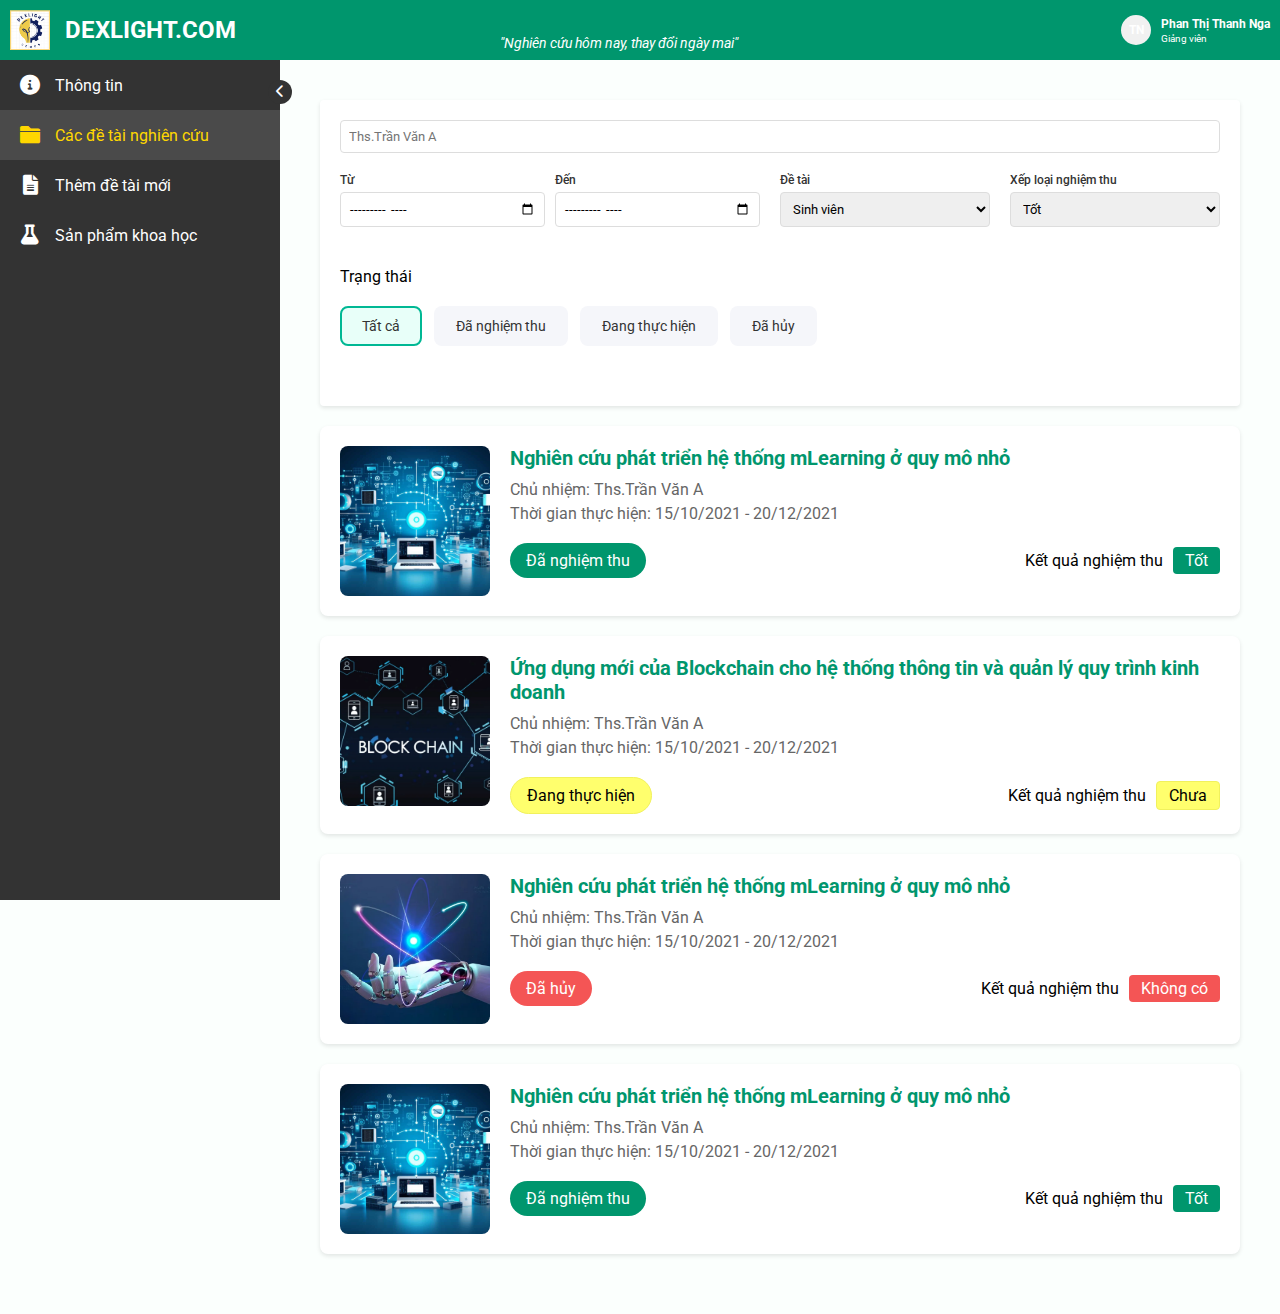
<file: index.html>
<!DOCTYPE html>
<html lang="vi">

<head>
    <meta charset="UTF-8">
    <meta name="viewport" content="width=device-width, initial-scale=1.0">
    <link rel="stylesheet" href="main.css">
    <link rel="preconnect" href="https://fonts.googleapis.com">
    <link rel="preconnect" href="https://fonts.gstatic.com" crossorigin>
    
    
    <link
        href="https://fonts.googleapis.com/css2?family=Cabin:ital,wght@0,400..700;1,400..700&family=Roboto:ital,wght@0,100;0,300;0,400;0,500;0,700;0,900;1,100;1,300;1,400;1,500;1,700;1,900&display=swap"
        rel="stylesheet">
    <title>DEXLIGHT.COM</title>
    <link href="https://cdnjs.cloudflare.com/ajax/libs/font-awesome/6.0.0/css/all.min.css" rel="stylesheet">
</head>

<body>
    <header class="header">
        <img src="./img/logo.png" alt="" class="logo-pic">
        <div class="logo"><a href="./index.html">DEXLIGHT.COM</a></div>
        <div class="slogan">"Nghiên cứu hôm nay, thay đổi ngày mai"</div>
        <div class="user-profile">
            <div class="user-avatar">TN</div>
            <div class="user-info">
                <div class="user-name">Phan Thị Thanh Nga</div>
                <div class="user-role">Giảng viên</div>
            </div>
    </header>

    <nav class="sidebar">
        <button class="sidebar-toggle" id="sidebarToggle">
            <i class="fas fa-chevron-left"></i>
        </button>
        <a href="./info.html" class="menu-item" data-tooltip="Thông tin">
            <i class="fas fa-info-circle"></i>
            <span>Thông tin</span>
        </a>
        <a href="./index.html" class="menu-item active" data-tooltip="Các đề tài nghiên cứu">
            <i class="fas fa-folder"></i>
            <span>Các đề tài nghiên cứu</span>
        </a>
        <a href="./NewDeTai.html" class="menu-item" data-tooltip="Đề tài của tôi">
            <i class="fas fa-file-alt"></i>
            <span>Thêm đề tài mới</span>
        </a>
        <a href="#" class="menu-item" data-tooltip="Sản phẩm khoa học">
            <i class="fas fa-flask"></i>
            <span>Sản phẩm khoa học</span>
        </a>
    </nav>

    <main class="main-content">
        <div id="projectContainer">
            <div class="search-section">
                <input class="input-search" type="text" placeholder="Ths.Trần Văn A" style="margin-bottom: 20px;">

                <div class="search-row">
                    <div class="search-group" style="flex: 2;">
                        <div class="date-range">
                            <div class="date-field">
                                <label>Từ</label>
                                <input type="month" id="fromDate">
                                <span id="fromDateDisplay"></span>
                            </div>
                            <div class="date-field">
                                <label>Đến</label>
                                <input type="month" id="toDate">
                                <span id="toDateDisplay"></span>
                            </div>
                        </div>
                    </div>

                    <div class="search-field">
                        <label>Đề tài</label>
                        <select>
                            <option>Sinh viên</option>
                            <option>Giảng viên</option>
                        </select>
                    </div>

                    <div class="search-field">
                        <label>Xếp loại nghiệm thu</label>
                        <select>
                            <option>Tốt</option>
                            <option>Khá</option>
                            <option>Trung bình</option>
                        </select>
                    </div>

                    <div class="filter-status">
                        <p>Trạng thái</p>
                        <div class="dex-button-container">
                            <button class="status-btn active" data-status="all">Tất cả</button>
                            <button class="status-btn" data-status="completed">Đã nghiệm thu</button>  
                            <button class="status-btn" data-status="in-progress">Đang thực hiện</button>
                            <button class="status-btn" data-status="cancelled">Đã hủy</button>
                        </div>
                    </div>
                </div>
            </div>

            <a href="./detail.html" class="link-card-detail">
                <div class="project-card">
                    <div class="project-image">
                        <img src="./img/What-Does-It-Mean-for-Computers.jpg" alt="mLearning System">
                    </div>
                    <div class="project-details">
                        <h3 class="project-title">Nghiên cứu phát triển hệ thống mLearning ở quy mô nhỏ</h3>
                        <p class="project-info">Chủ nhiệm: Ths.Trần Văn A</p>
                        <p class="project-info">Thời gian thực hiện: 15/10/2021 - 20/12/2021</p>
                        <div class="project-status">
                            <span class="status-badge">Đã nghiệm thu</span>
                            <div class="status-result">
                                <span>Kết quả nghiệm thu</span>
                                <span class="result-badge">Tốt</span>
                            </div>
                        </div>
                    </div>
                </div>
            </a>
            <!-- <div onclick="showDetail()" class="project-card">
                <img src="./img/What-Does-It-Mean-for-Computers.jpg" alt="mLearning Project" class="project-image">
                <div class="project-info">
                    <h2 class="project-title">Nghiên cứu phát triển hệ thống mLearning ở quy mô nhỏ</h2>
                    <div class="project-details">
                        <p>Chủ nhiệm: Ths.Trần Văn A</p>
                        <p>Thời gian thực hiện: 15/10/2021 - 20/12/2021</p>
                    </div>
                </div>
                <div class="project-card-note">
                    <div class="project-card-note-msg">Đã nghiệm thu</div> 
                </div>
                <div class="status-badge">
                    <div class="status-msg">Kết quả nghiệm thu</div>
                    <div class="status-badge-info">Tốt</div>
                </div>
            </div> -->
            <a href="./detail.html" class="link-card-detail">
                <div class="project-card">
                    <div class="project-image">
                        <img src="./img/Blockchain-Applications-Analysed-through-Workshop-Sessions-1536x768.webp"
                            alt="mLearning System">
                    </div>
                    <div class="project-details">
                        <h3 class="project-title">Ứng dụng mới của Blockchain cho hệ thống thông tin và quản lý quy trình
                            kinh doanh</h3>
                        <p class="project-info">Chủ nhiệm: Ths.Trần Văn A</p>
                        <p class="project-info">Thời gian thực hiện: 15/10/2021 - 20/12/2021</p>
                        <div class="project-status">
                            <span class="in-progress status-badge">Đang thực hiện</span>
                            <div class="status-result">
                                <span>Kết quả nghiệm thu</span>
                                <span class="result-badge in-progress">Chưa</span>
                            </div>
                        </div>
                    </div>
                </div>
            </a>
            
            <a href="./detail.html" class="link-card-detail">
                <div class="project-card">
                    <div class="project-image">
                        <img src="./img/tri-tue-nhan-tao-ai-0.webp" alt="mLearning System">
                    </div>
                    <div class="project-details">
                        <h3 class="project-title">Nghiên cứu phát triển hệ thống mLearning ở quy mô nhỏ</h3>
                        <p class="project-info">Chủ nhiệm: Ths.Trần Văn A</p>
                        <p class="project-info">Thời gian thực hiện: 15/10/2021 - 20/12/2021</p>
                        <div class="project-status">
                            <span class="status-badge deleted">Đã hủy</span>
                            <div class="status-result">
                                <span>Kết quả nghiệm thu</span>
                                <span class="result-badge deleted">Không có</span>
                            </div>
                        </div>
                    </div>
                </div>
            </a>

            <div class="project-card">
                <div class="project-image">
                    <img src="./img/What-Does-It-Mean-for-Computers.jpg" alt="mLearning System">
                </div>
                <div class="project-details">
                    <h3 class="project-title">Nghiên cứu phát triển hệ thống mLearning ở quy mô nhỏ</h3>
                    <p class="project-info">Chủ nhiệm: Ths.Trần Văn A</p>
                    <p class="project-info">Thời gian thực hiện: 15/10/2021 - 20/12/2021</p>
                    <div class="project-status">
                        <span class="status-badge">Đã nghiệm thu</span>
                        <div class="status-result">
                            <span>Kết quả nghiệm thu</span>
                            <span class="result-badge">Tốt</span>
                        </div>
                    </div>
                </div>
            </div>
        </div>

        <!-- Trang chi tiết -->
        <!-- <div class="container detail-page" id="detailPage">
            <button onclick="hideDetail()" class="back-button" id="backButton">
                ← Quay lại
            </button>

            <div class="detail-header">
                <h1>Nghiên cứu phát triển hệ thống mLearning<br>ở quy mô nhỏ</h1>
            </div>

            <div class="basic-info">
                <h2 class="section-title">Thông tin cơ bản</h2>
                <div class="info-grid">
                    <span class="info-label">Chủ nhiệm</span>
                    <span>Ths.Trần Văn A</span>

                    <span class="info-label">Thời gian thực hiện</span>
                    <span>15/10/2021 - 20/12/2021</span>

                    <span class="info-label">Trạng thái</span>
                    <span>Đã nghiệm thu</span>

                    <span class="info-label">Đã tốt cập</span>
                    <span>Cơ sở</span>

                    <span class="info-label">Loại</span>
                    <span>Đề tài nghiên cứu khoa học của Giảng viên</span>
                </div>
            </div>

            <div class="members-section">
                <h2 class="section-title">Giảng viên Tham gia đề tài Nghiên cứu</h2>
                <ul class="members-list">
                    <li>Ths.Trần Văn A - Trưởng khoa - Khoa CNTT</li>
                    <li>Ths.Trần Văn A - Trưởng khoa - Khoa CNTT</li>
                    <li>Ths.Trần Văn A - Trưởng khoa - Khoa CNTT</li>
                    <li>Ths.Trần Văn A - Trưởng khoa - Khoa CNTT</li>
                    <li>Ths.Trần Văn A - Trưởng khoa - Khoa CNTT</li>
                    <li>Ths.Trần Văn A - Trưởng khoa - Khoa CNTT</li>
                </ul>
            </div>

            <div class="objectives-section">
                <h2 class="section-title">Thông tin đề tài nghiên cứu khoa học</h2>
                <h3 class="section-title">Mô tả đề tài:</h3>
                <ul class="objectives-list">
                    <li>Nghiên cứu về hệ điều hành Android</li>
                    <li>Nghiên cứu cách thức phát triển ứng dụng trên thiết bị di động</li>
                    <li>Nghiên cứu về mLearning (Mobile Learning)</li>
                    <li>Triển khai hệ thống Moodle trên server</li>
                    <li>Triển khai thử nghiệm một vài bài giảng để truy cập từ điện thoại dùng wifi hoặc 3G</li>
                </ul>
            </div>

            <div class="results-section">
                <h2 class="section-title">Kết quả nghiệm thu</h2>
                <div class="result-box">
                    <p>Ngày nghiệm thu: 20/12/2021</p>
                    <div class="achievement"><span>Giải - Thành tựu:</span> Giải 3 cấp trường</div>
                    <p>Xếp loại nghiệm thu: Tốt</p>
                </div>
            </div>

            <div class="related-papers">
                <h2 class="section-title">Các bài báo - bài viết liên quan</h2> -->
                <!-- Phần này có thể được cập nhật động -->
            <!-- </div>
        </div> -->

    </main>
    <script src="new.js"></script>
</body>

</html>
</file>
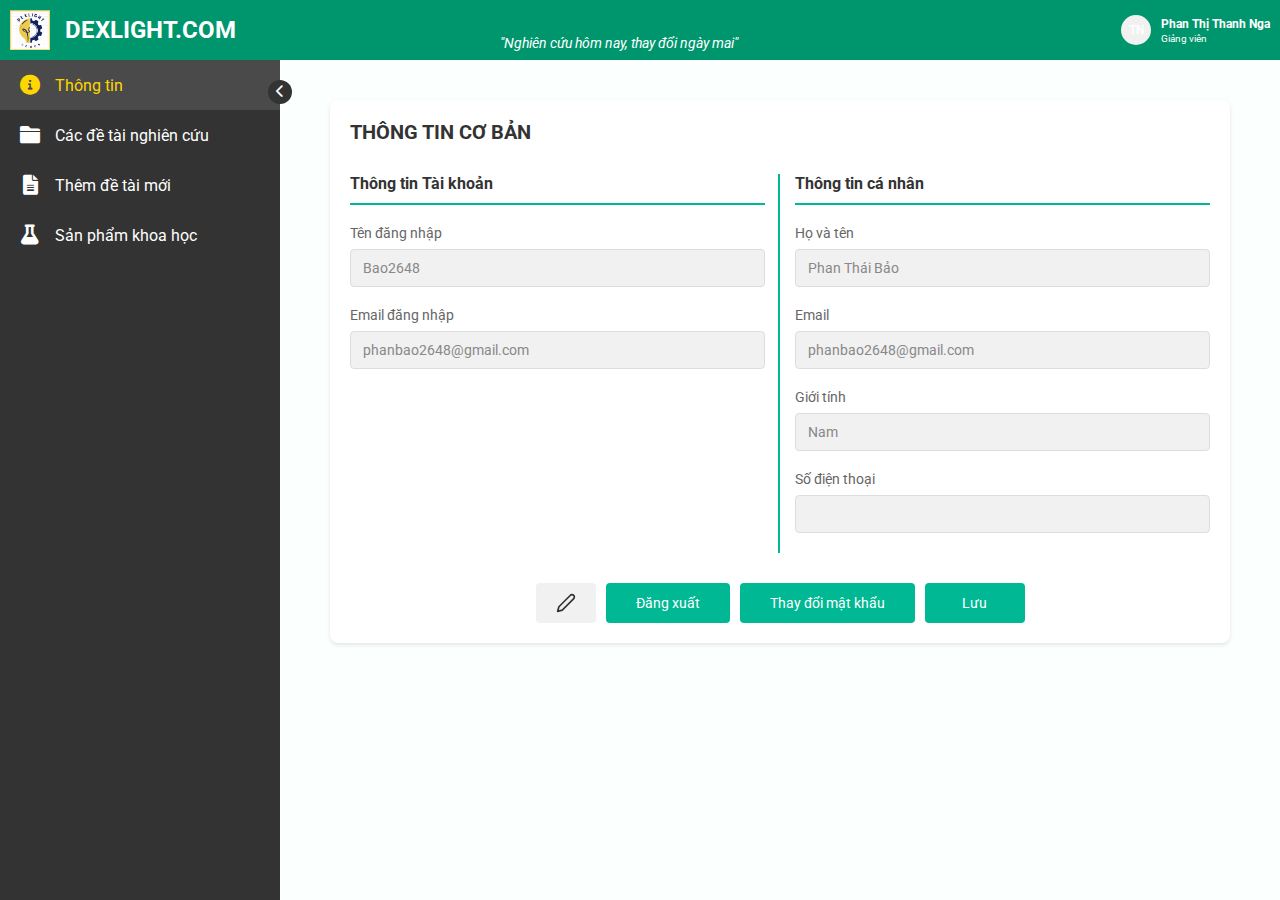
<file: info.html>
<!DOCTYPE html>
<html lang="vi">
<head>
    <meta charset="UTF-8">
    <meta name="viewport" content="width=device-width, initial-scale=1.0">
    <link rel="stylesheet" href="main.css">
    <link rel="stylesheet" href="infor.css">
    <link rel="preconnect" href="https://fonts.googleapis.com">
    <link rel="preconnect" href="https://fonts.gstatic.com" crossorigin>
    <link href="https://fonts.googleapis.com/css2?family=Cabin:ital,wght@0,400..700;1,400..700&family=Roboto:ital,wght@0,100;0,300;0,400;0,500;0,700;0,900;1,100;1,300;1,400;1,500;1,700;1,900&display=swap" rel="stylesheet">
    <title>DEXLIGHT.COM</title>
    <link href="https://cdnjs.cloudflare.com/ajax/libs/font-awesome/6.0.0/css/all.min.css" rel="stylesheet">
</head>
<body>
    <header class="header">
        <img src="./img/logo.png" alt="" class="logo-pic">
        <div class="logo"><a href="#">DEXLIGHT.COM</a></div>
        <div class="slogan">"Nghiên cứu hôm nay, thay đổi ngày mai"</div>
        <div class="user-profile">
            <div class="user-avatar">TN</div>
            <div class="user-info">
                <div class="user-name">Phan Thị Thanh Nga</div>
                <div class="user-role">Giảng viên</div>
            </div>
    </header>

    <nav class="sidebar">
        <button class="sidebar-toggle" id="sidebarToggle">
            <i class="fas fa-chevron-left"></i>
        </button>
        <a href="#" class="menu-item active" data-tooltip="Thông tin">
            <i class="fas fa-info-circle"></i>
            <span>Thông tin</span>
        </a>
        <a href="./index.html" class="menu-item" data-tooltip="Các đề tài nghiên cứu">
            <i class="fas fa-folder"></i>
            <span>Các đề tài nghiên cứu</span>
        </a>
        <a href="./NewDeTai.html" class="menu-item" data-tooltip="Đề tài của tôi">
            <i class="fas fa-file-alt"></i>
            <span>Thêm đề tài mới</span>
        </a>
        <a href="#" class="menu-item" data-tooltip="Sản phẩm khoa học">
            <i class="fas fa-flask"></i>
            <span>Sản phẩm khoa học</span>
        </a>
    </nav>

    <main class="main-content">
        <div class="container">
            <h1>THÔNG TIN CƠ BẢN</h1>
            
            <div class="form-container">
                <div class="form-section">
                    <h2>Thông tin Tài khoản</h2>
                    
                    <div class="form-group">
                        <label>Tên đăng nhập</label>
                        <input type="text" value="Bao2648" disabled>
                    </div>
                    
                    <div class="form-group">
                        <label>Email đăng nhập</label>
                        <input id="email-left" type="email" value="phanbao2648@gmail.com" disabled>
                    </div>
                    
                    <div class="divider"></div>
                </div>
                
                <div class="form-section">
                    <h2>Thông tin cá nhân</h2>
                    
                    <div class="form-group">
                        <label>Họ và tên</label>
                        <input type="text" value="Phan Thái Bảo" disabled>
                    </div>
                    
                    <div class="form-group">
                        <label>Email</label>
                        <input id="email-right" type="email" value="phanbao2648@gmail.com" disabled>
                    </div>
                    
                    <div class="form-group">
                        <label>Giới tính</label>
                        <input type="text" value="Nam" disabled>
                    </div>
                    
                    <div class="form-group">
                        <label>Số điện thoại</label>
                        <input type="tel" value="" disabled>
                    </div>
                </div>
            </div>
            
            <div class="button-container">
                <button class="btn btn-edit" onclick="toggleEdit()">
                    <img src="data:image/svg+xml,%3Csvg xmlns='http://www.w3.org/2000/svg' viewBox='0 0 24 24' fill='none' stroke='%23333' stroke-width='2' stroke-linecap='round' stroke-linejoin='round'%3E%3Cpath d='M17 3a2.85 2.83 0 1 1 4 4L7.5 20.5 2 22l1.5-5.5L17 3z'%3E%3C/path%3E%3C/svg%3E" alt="Edit">
                </button>
                <button class="btn btn-logout">Đăng xuất</button>
                <button onclick="openModal()" class="btn btn-change-password">Thay đổi mật khẩu</button>
                <button class="btn btn-save">Lưu</button>
            </div>
        </div>



        <div class="modal-overlay" id="passwordModal">
            <div class="modal-content">
                <h2 class="modal-title">Đổi mật khẩu</h2>
                
                <div class="form-group">
                    <label>Mật khẩu hiện tại</label>
                    <input type="password" id="currentPassword">
                    <button class="toggle-password" onclick="togglePassword('currentPassword', this)">
                        <img src="data:image/svg+xml,%3Csvg xmlns='http://www.w3.org/2000/svg' viewBox='0 0 24 24' fill='none' stroke='%23333' stroke-width='2' stroke-linecap='round' stroke-linejoin='round'%3E%3Cpath d='M1 12s4-8 11-8 11 8 11 8-4 8-11 8-11-8-11-8z'%3E%3C/path%3E%3Ccircle cx='12' cy='12' r='3'%3E%3C/circle%3E%3C/svg%3E" alt="show" class="eye-open">
                        <img src="data:image/svg+xml,%3Csvg xmlns='http://www.w3.org/2000/svg' viewBox='0 0 24 24' fill='none' stroke='%23333' stroke-width='2' stroke-linecap='round' stroke-linejoin='round'%3E%3Cpath d='M17.94 17.94A10.07 10.07 0 0 1 12 20c-7 0-11-8-11-8a18.45 18.45 0 0 1 5.06-5.94M9.9 4.24A9.12 9.12 0 0 1 12 4c7 0 11 8 11 8a18.5 18.5 0 0 1-2.16 3.19m-6.72-1.07a3 3 0 1 1-4.24-4.24'%3E%3C/path%3E%3Cline x1='1' y1='1' x2='23' y2='23'%3E%3C/line%3E%3C/svg%3E" alt="hide" class="eye-closed" style="display: none;">
                    </button>
                </div>
                
                <div class="form-group">
                    <label>Mật khẩu mới</label>
                    <input type="password" id="newPassword">
                    <button class="toggle-password" onclick="togglePassword('newPassword', this)">
                        <img src="data:image/svg+xml,%3Csvg xmlns='http://www.w3.org/2000/svg' viewBox='0 0 24 24' fill='none' stroke='%23333' stroke-width='2' stroke-linecap='round' stroke-linejoin='round'%3E%3Cpath d='M1 12s4-8 11-8 11 8 11 8-4 8-11 8-11-8-11-8z'%3E%3C/path%3E%3Ccircle cx='12' cy='12' r='3'%3E%3C/circle%3E%3C/svg%3E" alt="show" class="eye-open">
                        <img src="data:image/svg+xml,%3Csvg xmlns='http://www.w3.org/2000/svg' viewBox='0 0 24 24' fill='none' stroke='%23333' stroke-width='2' stroke-linecap='round' stroke-linejoin='round'%3E%3Cpath d='M17.94 17.94A10.07 10.07 0 0 1 12 20c-7 0-11-8-11-8a18.45 18.45 0 0 1 5.06-5.94M9.9 4.24A9.12 9.12 0 0 1 12 4c7 0 11 8 11 8a18.5 18.5 0 0 1-2.16 3.19m-6.72-1.07a3 3 0 1 1-4.24-4.24'%3E%3C/path%3E%3Cline x1='1' y1='1' x2='23' y2='23'%3E%3C/line%3E%3C/svg%3E" alt="hide" class="eye-closed" style="display: none;">
                    </button>
                </div>
                
                <div class="form-group">
                    <label>Nhập lại mật khẩu mới</label>
                    <input type="password" id="confirmPassword">
                    <button class="toggle-password" onclick="togglePassword('confirmPassword', this)">
                        <img src="data:image/svg+xml,%3Csvg xmlns='http://www.w3.org/2000/svg' viewBox='0 0 24 24' fill='none' stroke='%23333' stroke-width='2' stroke-linecap='round' stroke-linejoin='round'%3E%3Cpath d='M1 12s4-8 11-8 11 8 11 8-4 8-11 8-11-8-11-8z'%3E%3C/path%3E%3Ccircle cx='12' cy='12' r='3'%3E%3C/circle%3E%3C/svg%3E" alt="show" class="eye-open">
                        <img src="data:image/svg+xml,%3Csvg xmlns='http://www.w3.org/2000/svg' viewBox='0 0 24 24' fill='none' stroke='%23333' stroke-width='2' stroke-linecap='round' stroke-linejoin='round'%3E%3Cpath d='M17.94 17.94A10.07 10.07 0 0 1 12 20c-7 0-11-8-11-8a18.45 18.45 0 0 1 5.06-5.94M9.9 4.24A9.12 9.12 0 0 1 12 4c7 0 11 8 11 8a18.5 18.5 0 0 1-2.16 3.19m-6.72-1.07a3 3 0 1 1-4.24-4.24'%3E%3C/path%3E%3Cline x1='1' y1='1' x2='23' y2='23'%3E%3C/line%3E%3C/svg%3E" alt="hide" class="eye-closed" style="display: none;">
                    </button>
                </div>
    
                <div class="button-container">
                    <button class="btn btn-back" onclick="closeModal()">Quay lại</button>
                    <button class="btn btn-save" onclick="savePassword()">Lưu</button>
                </div>
            </div>
        </div>
    
    </main>
    <script src="new.js"></script>
</body>
</html>
</file>
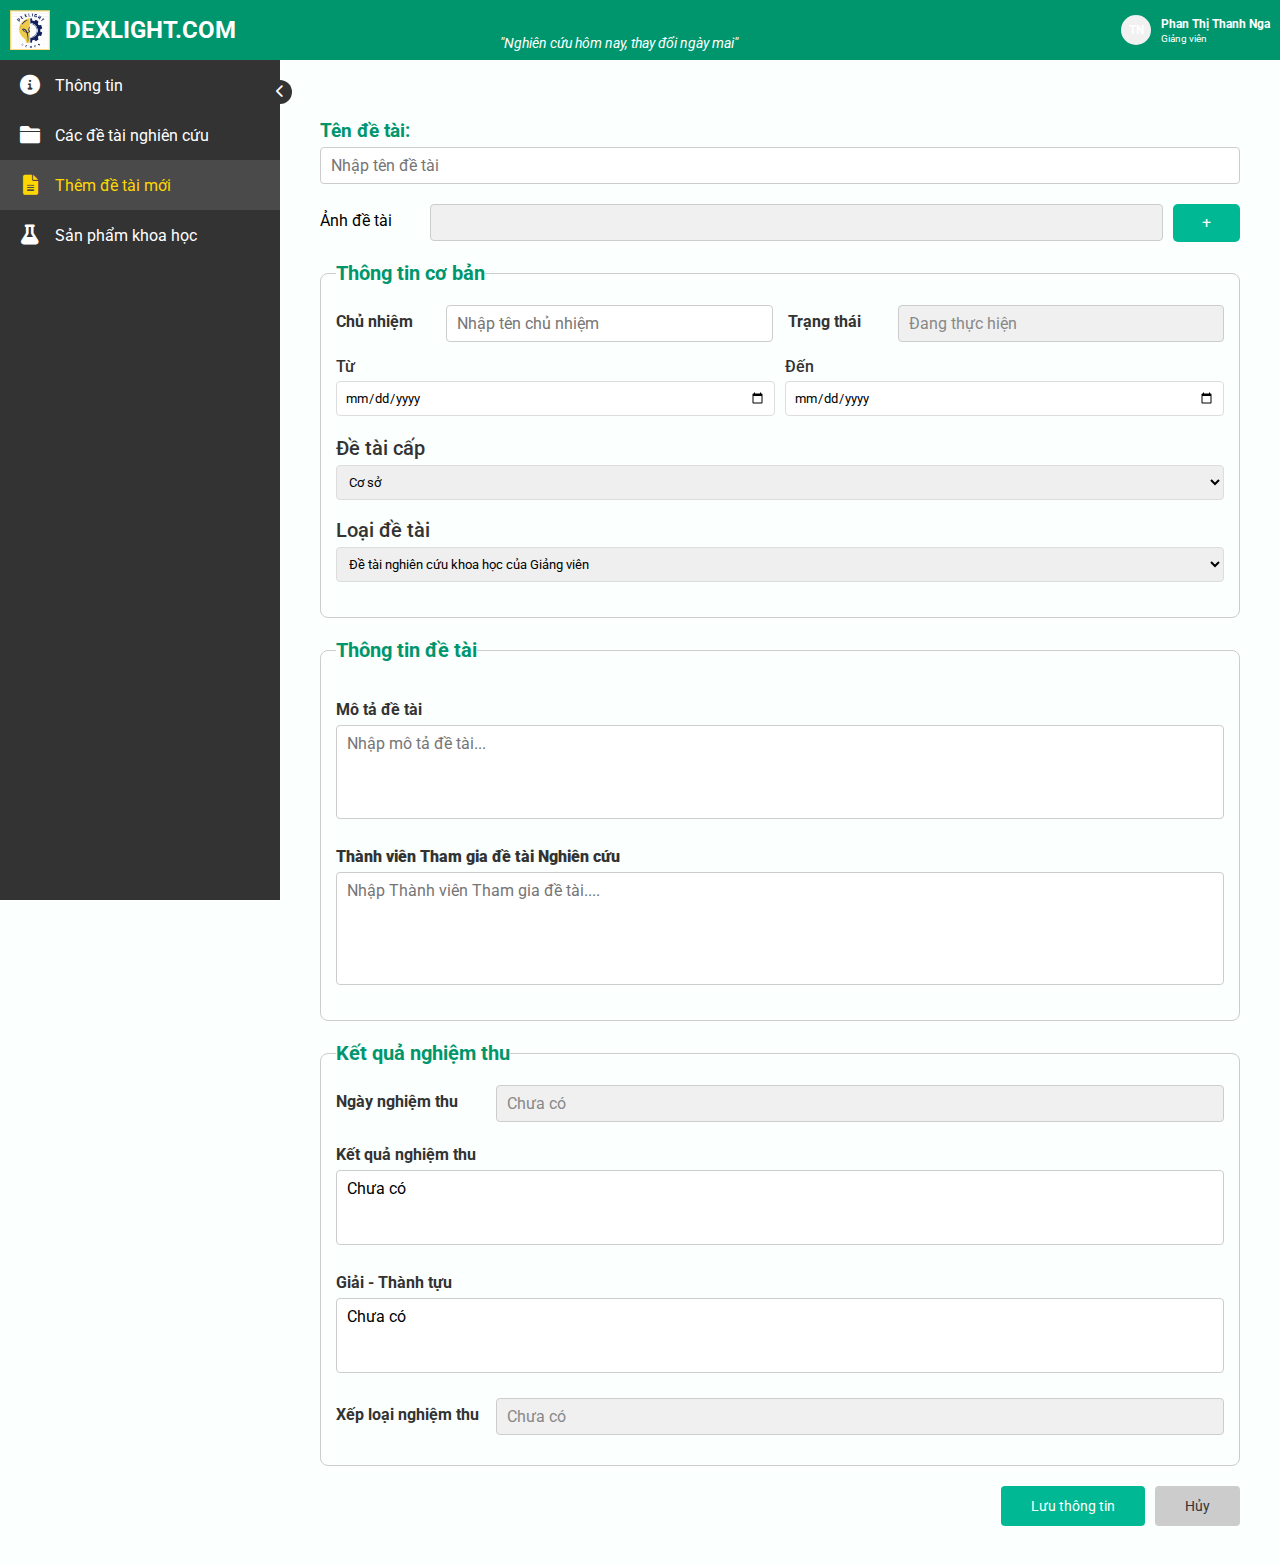
<file: NewDeTai.html>
<!DOCTYPE html>
<html lang="vi">

<head>
  <meta charset="UTF-8">
  <meta name="viewport" content="width=device-width, initial-scale=1.0">
  <link rel="stylesheet" href="main.css">
  <link rel="stylesheet" href="infor.css">
  <link rel="preconnect" href="https://fonts.googleapis.com">
  <link rel="preconnect" href="https://fonts.gstatic.com" crossorigin>
  <link
    href="https://fonts.googleapis.com/css2?family=Cabin:ital,wght@0,400..700;1,400..700&family=Roboto:ital,wght@0,100;0,300;0,400;0,500;0,700;0,900;1,100;1,300;1,400;1,500;1,700;1,900&display=swap"
    rel="stylesheet">
  <title>DEXLIGHT.COM</title>
  <link href="https://cdnjs.cloudflare.com/ajax/libs/font-awesome/6.0.0/css/all.min.css" rel="stylesheet">
</head>

<body>
  <header class="header">
    <img src="./img/logo.png" alt="" class="logo-pic">
    <div class="logo"><a href="#">DEXLIGHT.COM</a></div>
    <div class="slogan">"Nghiên cứu hôm nay, thay đổi ngày mai"</div>
    <div class="user-profile">
      <div class="user-avatar">TN</div>
      <div class="user-info">
        <div class="user-name">Phan Thị Thanh Nga</div>
        <div class="user-role">Giảng viên</div>
      </div>
  </header>

  <nav class="sidebar">
    <button class="sidebar-toggle" id="sidebarToggle">
      <i class="fas fa-chevron-left"></i>
    </button>
    <a href="./info.html" class="menu-item" data-tooltip="Thông tin">
      <i class="fas fa-info-circle"></i>
      <span>Thông tin</span>
    </a>
    <a href="./index.html" class="menu-item" data-tooltip="Các đề tài nghiên cứu">
      <i class="fas fa-folder"></i>
      <span>Các đề tài nghiên cứu</span>
    </a>
    <a href="#" class="menu-item active" data-tooltip="Đề tài của tôi">
      <i class="fas fa-file-alt"></i>
      <span>Thêm đề tài mới</span>
    </a>
    <a href="#" class="menu-item" data-tooltip="Sản phẩm khoa học">
      <i class="fas fa-flask"></i>
      <span>Sản phẩm khoa học</span>
    </a>
  </nav>

  <main class="main-content">
    <div class="section-title">
      <label class="project-name" for="project-name"><h3>Tên đề tài:</h3></label>
      <input type="text" id="project-name" class="input-field" placeholder="Nhập tên đề tài">
    </div>

    <div class="input-group">
      <label class="project-picture" for="project-picture">Ảnh đề tài</label>
      <input type="text" id="file-path" class="input-field" readonly>
      <input type="file" id="file-input" style="display: none;" accept="image/*">
      <button type="button" id="upload-btn" class="upload-btn">+</button>
    </div>

    <!-- Thông tin cơ bản -->
    <fieldset class="info-section">
      <legend>Thông tin cơ bản</legend>

      <!-- Chủ nhiệm và trạng thái -->
      <div class="row">
        <div class="input-group">
          <label for="leader">Chủ nhiệm</label>
          <input type="text" id="leader" class="input-field" placeholder="Nhập tên chủ nhiệm">
        </div>
        <div class="input-group">
          <label for="status">Trạng thái</label>
          <input type="text" id="status" class="input-field" value="Đang thực hiện" disabled>
        </div>
      </div>

      <!-- Thời gian thực hiện -->
      <div class="search-group" style="flex: 2;">
        <div class="date-range">
          <div class="date-field minWidth">
            <label>Từ</label>
            <input type="date" id="fromDate">
            <span id="fromDateDisplay"></span>
          </div>
          <div class="date-field minWidth">
            <label>Đến</label>
            <input type="date" id="toDate">
            <span id="toDateDisplay"></span>
          </div>
        </div>
      </div>

      <!-- Đề tài cấp -->
      <div class="search-group" style="flex: 2;">
        <div class="search-field mbt">
          <label>Đề tài cấp</label>
          <select>
            <option>Cơ sở</option>
            <option>Trường</option>
            <option>tỉnh</option>
          </select>
        </div>

        <div class="search-field">
          <label>Loại đề tài</label>
          <select>
            <option>Đề tài nghiên cứu khoa học của Giảng viên</option>
            <option>Đề tài nghiên cứu khoa học của Sinh viên</option>
          </select>
        </div>
      </div>

      <!-- Giảng viên Tham gia -->

    </fieldset>


    <!-- Thông tin mô tả -->
    <fieldset class="info-section">
      <legend>Thông tin đề tài</legend>

      <div class="section-title">
        <label for="description">Mô tả đề tài</label>
        <textarea id="description" rows="4" class="textarea-field" placeholder="Nhập mô tả đề tài..."></textarea>
      </div>

      <div class="section-title">
        <label for="participants"><strong>Thành viên Tham gia đề tài Nghiên cứu</strong></label>
        <textarea id="participants" rows="5" class="textarea-field"
          placeholder="Nhập Thành viên Tham gia đề tài...."></textarea>
      </div>


    </fieldset>

    <fieldset class="info-section">
      <legend>Kết quả nghiệm thu</legend>
      <div class="row">
        <div class="input-group">
          <label class="acceptance-date" for="acceptance-date">Ngày nghiệm thu</label>
          <input type="text" id="acceptance-date" class="input-field" value="Chưa có" readonly>
        </div>
      </div>
      <div class="section-title">
        <label for="result">Kết quả nghiệm thu</label>
        <textarea id="result" rows="3" class="textarea-field" placeholder="Nhập kết quả...">Chưa có</textarea>
      </div>
      <div class="section-title">
        <label for="achievement">Giải - Thành tựu</label>
        <textarea id="achievement" rows="3" class="textarea-field" readonly"
          placeholder="Nhập giải thưởng hoặc thành tựu...">Chưa có</textarea>
      </div>
      <div class="row">
        <div class="input-group">
          <label class="acceptance-rating" for="rating">Xếp loại nghiệm thu</label>
          <input type="text" id="rating" class="input-field" value="Chưa có" readonly>
        </div>
      </div>
    </fieldset>

    <!-- Button actions -->
    <div class="button-group">
      <button type="submit" class="btn btn-submit">Lưu thông tin</button>
      <button type="reset" class="btn btn-reset">Hủy</button>
    </div>
  </main>
  <script src="new.js"></script>
</body>

</html>
</file>
<file: main.css>
* {
    margin: 0;
    padding: 0;
    box-sizing: border-box;
    font-family: "Roboto", sans-serif;
}
body {
    background-color: #fbfffd;
    padding: 20px;
}

:root {
    --primary-color: #00966D;
    --sidebar-width: 280px;
    --sidebar-collapsed-width: 60px;
    --header-height: 60px;
    --black-color: #333;
    --white--color: white;
}
.mbt {
    margin-bottom: 18px;
}
.minWidth {
    min-width: 250px;
}
.horizontal {
    display: flex;
}


.header {
    position: fixed;
    top: 0;
    left: 0;
    right: 0;
    height: var(--header-height);
    background-color: var(--primary-color);
    color: var(--white--color);
    display: flex;
    align-items: center;
    padding: 0 20px 0 0;
    z-index: 100;
}

.logo-pic {
    width: 50px;
    margin-right: 15px;
    padding-left: 10px;
    cursor: pointer;
}

.logo a{
    font-size: 24px;
    font-weight: bold;
    cursor: pointer;
    text-decoration: none;
    color: var(--white--color);
}

.slogan {
    font-size: 14px;
    position: absolute;
    top: 35px;
    left: 500px;
    font-style: italic;
}
.user-profile {
    display: flex;
    align-items: center;
    position: absolute;
    right: 10px;
}

.user-avatar {
    width: 30px;
    height: 30px;
    border-radius: 50%;
    margin-right: 10px;
    background-color: #f1f1f1;
    display: flex;
    justify-content: center;
    align-items: center;
    font-size: 12px;
    font-weight: bold;
}

.user-info {
    display: flex;
    flex-direction: column;
}

.user-name {
    font-weight: bold;
    font-size: 12px;
}

.user-role {
    margin-top: 2px;
    font-size: 10px;
}


/*SIDEBAR*/
.sidebar a.active {
    background-color: #4a4a4a; 
    color: #FFD700; 
}

.sidebar a.active i {
    color: #FFD700;
}
.sidebar {
    position: fixed;
    left: 0;
    top: var(--header-height);
    bottom: 0;
    width: var(--sidebar-width);
    background-color: #333;
    color: white;
    transition: width 0.3s ease;
    z-index: 99;
}

.sidebar.collapsed {
    width: var(--sidebar-collapsed-width);
}

.sidebar-toggle {
    position: absolute;
    right: -12px;
    top: 20px;
    width: 24px;
    height: 24px;
    background-color: #333;
    color: white;
    border: none;
    border-radius: 50%;
    cursor: pointer;
    display: flex;
    align-items: center;
    justify-content: center;
    z-index: 100;
}

.menu-item {
    display: flex;
    align-items: center;
    padding: 15px 20px;
    color: white;
    text-decoration: none;
    transition: background-color 0.3s;
    white-space: nowrap;
    overflow: hidden;
}

.menu-item:hover {
    background-color: #444;
}

.menu-item i {
    margin-right: 15px;
    font-size: 20px;
    min-width: 20px;
    text-align: center;
}

/* Hide text when sidebar is collapsed */
.sidebar.collapsed .menu-item span {
    display: none;
}

/* Center icons when collapsed */
.sidebar.collapsed .menu-item {
    justify-content: center;
    padding: 15px 0;
}

.sidebar.collapsed .menu-item i {
    margin-right: 0;
}

.main-content {
    margin-left: var(--sidebar-width);
    margin-top: var(--header-height);
    padding: 20px;
    transition: margin-left 0.3s ease;
}

.main-content.expanded {
    margin-left: var(--sidebar-collapsed-width);
}

.search-section {
    background-color: white;
    padding: 20px;
    border-radius: 4px;
    box-shadow: 0 2px 4px rgba(0,0,0,0.1);
    margin-bottom: 20px;
}
.search-field label,
.data-field label {
    font-size: 20px;
}
.input-search {
    
}
.search-row {
    display: flex;
    gap: 20px;
    margin-bottom: 20px;
    flex-wrap: wrap;
}
.search-row label {
    font-size: 12px;
}
.search-field {
    flex: 1;
    min-width: 200px;
}

.search-field label {
    display: block;
    margin-bottom: 5px;
    font-weight: 500;
    color: #333;
}

.date-range {
    display: flex;
    gap: 10px;
    align-items: flex-end;
}
.date-field {
    flex: 1;
}
.date-field label {
    display: block;
    margin-bottom: 5px;
    font-weight: 500;
    color: #333;
}
.search-group {
    margin-bottom: 20px;
}

input, select {
    width: 100%;
    padding: 8px;
    border: 1px solid #ddd;
    border-radius: 4px;
}

/*project-card*/
.link-card-detail {
    text-decoration: none;
}
.project-card {
    background-color: white;
    border-radius: 8px;
    padding: 20px;
    margin-bottom: 20px;
    box-shadow: 0 2px 4px rgba(0,0,0,0.1);
    display: flex;
    gap: 20px;
}
.project-card:hover {
    background-color: #f6f4f4;
    cursor: pointer;
}

.project-image {
    width: 150px;
    height: 150px;
    border-radius: 8px;
    overflow: hidden;
}

.project-image img {
    width: 100%;
    height: 100%;
    object-fit: cover;
}

.project-details {
    flex: 1;
}

.project-title {
    color: var(--primary-color);
    font-size: 20px;
    margin-bottom: 10px;
}

.project-info {
    color: #666;
    margin-bottom: 5px;
}

.project-status {
    display: flex;
    justify-content: space-between;
    align-items: center;
    margin-top: 20px;
}
.in-progress {
    background-color: rgb(255, 255, 109) !important;
    color: black !important;
    border: 0.05px solid rgb(241, 241, 93);
} 
.deleted {
    background-color: rgb(244, 85, 85) !important;
}

.status-badge {
    background-color: var(--primary-color);
    color: white;
    padding: 8px 16px;
    border-radius: 20px;
    max-width: 150px;
    text-align: center;
}

.status-result {
    display: flex;
    align-items: center;
    gap: 10px;
}
.status-result span:first-child {
    color: black;
}
.result-badge {
    background-color: var(--primary-color);
    color: white;
    padding: 4px 12px;
    border-radius: 4px;
}
/* Add tooltip for collapsed sidebar */
.sidebar.collapsed .menu-item {
    position: relative;
}

.sidebar.collapsed .menu-item:hover::after {
    content: attr(data-tooltip);
    position: absolute;
    left: 100%;
    top: 50%;
    transform: translateY(-50%);
    background-color: #333;
    color: white;
    padding: 5px 10px;
    border-radius: 4px;
    margin-left: 10px;
    font-size: 14px;
    white-space: nowrap;
    z-index: 1000;
}
@media (max-width: 768px) {
    .sidebar {
        width: var(--sidebar-collapsed-width);
    }
    
    .main-content {
        margin-left: var(--sidebar-collapsed-width);
    }
    
    .motto {
        display: none;
    }

    .sidebar .menu-item span {
        display: none;
    }

    .sidebar .menu-item {
        justify-content: center;
        padding: 15px 0;
    }

    .sidebar .menu-item i {
        margin-right: 0;
    }
}
.container {
    max-width: 900px;
    margin: 0 auto;
    background: white;
    padding: 20px;
    border-radius: 8px;
    box-shadow: 0 2px 4px rgba(0,0,0,0.1);
}
.form-container {
    display: grid;
    grid-template-columns: 1fr 1fr;
    gap: 30px;
    margin-bottom: 30px;
}

.form-section {
    position: relative;
}

.form-section h2 {
    font-size: 16px;
    margin-bottom: 20px;
    padding-bottom: 10px;
    border-bottom: 2px solid #00b894;
    color: #333;
}

.form-group {
    margin-bottom: 15px;
}

.form-group label {
    display: block;
    margin-bottom: 5px;
    color: #666;
    font-size: 14px;
}

.form-group input {
    width: 100%;
    padding: 8px 12px;
    border: 1px solid #ddd;
    border-radius: 4px;
    font-size: 14px;
    background-color: #f9f9f9;
}

.form-group input:disabled {
    background-color: #f1f1f1;
    cursor: not-allowed;
}

.button-container {
    display: flex;
    gap: 15px;
    justify-content: flex-end;
    align-items: center;
    padding: 0 10px;
}

.btn {
    padding: 8px 20px;
    border: none;
    border-radius: 4px;
    cursor: pointer;
    font-size: 14px;
    transition: all 0.3s ease;
    height: 40px;
    display: flex;
    align-items: center;
    justify-content: center;
}

.btn-edit {
    background-color: #f1f1f1;
    width: 40px;
    padding: 0;
    border-radius: 4px;
}

.btn-edit img {
    width: 20px;
    height: 20px;
}

.btn-logout {
    background-color: #00b894;
    color: white;
    min-width: 100px;
}

.btn-change-password {
    background-color: #00b894;
    color: white;
    min-width: 150px;
}

.btn-save {
    background-color: #00b894;
    color: white;
    min-width: 100px;
}

.btn:hover {
    opacity: 0.9;
    transform: translateY(-1px);
}

.divider {
    width: 2px;
    background-color: #00b894;
    position: absolute;
    top: 0;
    bottom: 0;
    right: -15px;
}
.container h1 {
    font-size: 20px;
    margin-bottom: 30px;
    color: #333;
}


/*detail*/
.journal-container {
    max-width: 800px;
    margin: 50px auto;
    background: #fff;
    padding: 20px;
    box-shadow: 0 4px 6px rgba(0, 0, 0, 0.1);
    border-radius: 8px;
}

.journal-title {
    font-size: 24px;
    font-weight: bold;
    text-align: center;
    margin-bottom: 30px;
}

/* Article Styling */
.article {
    display: flex;
    align-items: flex-start;
    margin-bottom: 20px;
    border-bottom: 1px solid #eee;
    padding-bottom: 20px;
}

.article:last-child {
    border-bottom: none;
    padding-bottom: 0;
}

.article-image {
    width: 150px;
    height: 100px;
    object-fit: cover;
    margin-right: 20px;
    border-radius: 6px;
}

.article-content {
    flex: 1;
}

.article-title {
    font-size: 18px;
    font-weight: bold;
    margin: 0 0 10px;
}

.article-description {
    font-size: 14px;
    line-height: 1.6;
    margin: 0;
    color: #666;
}
.back-button {
    /* display: flex; */
    align-items: center;
    text-decoration: none;
    gap: 8px;
    color: #00A67E;
    font-size: 16px;
    margin-bottom: 20px;
    cursor: pointer;
    border: none;
    background: none;
    padding: 8px;
}

.back-button:hover {
    background: #f5f5f5;
    border-radius: 4px;
}
.detail-page {
    display: block;
    background: white;
    border-radius: 8px;
    padding: 30px;
    margin-top: 20px;
}

.detail-header {
    text-align: center;
    margin-bottom: 30px;
}

.basic-info {
    border: 1px solid #ddd;
    border-radius: 8px;
    padding: 20px;
    margin-bottom: 30px;
}

.info-grid {
    display: grid;
    grid-template-columns: auto 1fr;
    gap: 15px;
    margin-bottom: 20px;
}

.info-label {
    font-weight: bold;
    color: #666;
}
.members-section {
    border: 1px solid #ddd;
    border-radius: 8px;
    padding: 20px;
    margin-bottom: 30px;
}
.members-list {
    margin: 20px 0;
    padding-left: 20px;
}

.members-list li {
    margin-bottom: 10px;
}
.objectives-section {
    border: 1px solid #ddd;
    border-radius: 8px;
    padding: 20px;
    margin-bottom: 30px;
}
.objectives-list {
    margin: 20px 0;
    padding-left: 20px;
}

.objectives-list li {
    margin-bottom: 10px;
}

.section-title {
    font-size: 1.2em;
    font-weight: bold;
    margin: 20px 0 10px 0;
    color: #333;
}

.result-box {
    border: 1px solid #ddd;
    padding: 15px;
    margin: 15px 0;
    border-radius: 4px;
}

.achievement {
    color: #00965E;
    font-weight: bold;
    margin: 10px 0;
}
.achievement span {
    color: #333 !important;
    font-weight: 400;
}
.related-papers {
    margin-top: 30px;
    padding-top: 20px;
    border-top: 1px solid #ddd;
}

/* .status-filter-group {
    display: flex;
    gap: 12px;
    margin: 10px 0;
} */


/*phần 4 bbutton*/
/* .filter-status {
    padding: 10px 0;
}

.filter-status p {
    margin-bottom: 10px;
    font-weight: 500;
    color: #333;
}

.status-button-group {
    display: flex;
    gap: 12px;
    flex-wrap: wrap;
}

.status-btn {
    padding: 10px 20px;
    border: 2px solid transparent;
    border-radius: 8px;
    background-color: #f5f6fa;
    cursor: pointer;
    font-size: 14px;
    transition: all 0.3s ease;
    color: #333;
}

.status-btn:hover {
    background-color: #f1f2f6;
}

.status-btn.active {
    border-color: #00b894;
    background-color: #e8fff9;
} */
.dex-button-container {
    display: flex;
    gap: 12px;
    padding: 20px 0;
}

.status-btn {
    padding: 10px 20px;
    border: 2px solid transparent;
    background-color: #f5f6fa;
    border-radius: 8px;
    cursor: pointer;
    font-size: 14px;
    transition: all 0.3s ease;
    color: #333;
}

.status-btn:hover {
    background-color: #f1f2f6;
}

.status-btn.active {
    border-color: #00b894;
    background-color: #e8fff9;
}

/* Optional: Add some responsiveness */
@media (max-width: 600px) {
    .status-filter-group {
        flex-wrap: wrap;
    }
    
    .status-button {
        flex: 1;
        min-width: calc(50% - 6px);
    }
}


/*NewDeTai*/
/* Section Title */

.section-title {
    margin-bottom: 15px;
}

.section-title label {
    font-size: 16px;
    /* color: var(--primary-color);  */
}

.upload-btn {
    background-color: #00b894; /* Green color */
    color: white;
    width: 80px;
    height: 38px;
    border: none;
    padding: 10px;
    font-size: 16px;
    cursor: pointer;
    border-radius: 5px;
    display: flex;
    justify-content: center;
    align-items: center;
    position: relative;
    top: 2.5px;
}

/* Button hover effect */
.upload-btn:hover {
    background-color: #008f74;
}

/* File input (hidden) */
.file-input {
    display: none;
}

.input-field,
.textarea-field,
.select-field {
    width: 100%;
    padding: 8px 10px;
    margin-top: 5px;
    font-size: 16px;
    border: 1px solid #ccc;
    border-radius: 4px;
}

.textarea-field {
    resize: none;
}

/* Fieldset and Legend */
.info-section {
    margin: 20px 0;
    border: 1px solid #ccc;
    border-radius: 8px;
    padding: 15px;
}

.info-section legend {
    font-size: 20px;
    font-weight: bold;
    color: var(--primary-color);
}

/* Input Groups */
.row {
    display: flex;
    flex-wrap: wrap;
    margin-bottom: 15px;
    gap: 15px;
}

.input-group,
.time-group {
    display: flex;
    align-items: center;
    gap: 10px;
    flex: 1;
    min-width: 200px;
    position: relative;
}

.input-group label,
.time-group label {
    min-width: 100px;
    /* font-weight: bold; */
}
.acceptance-date,
.acceptance-rating {
    min-width: 150px !important;
}
.select-field {
    appearance: none;
    background: #fff;
}



/* Styling for readonly and disabled input */
input[readonly],
input[disabled] {
    background-color: #f0f0f0;
    color: #888;
    cursor: not-allowed;
}

/* Focus and Hover effects */
.input-field:focus,
.select-field:focus,
.textarea-field:focus {
    border-color: #00b894; /* New green color */
    outline: none;
    /* box-shadow: 0 0 5px rgba(0, 111, 61, 0.5); */
}

.input-field:hover,
.select-field:hover,
.textarea-field:hover {
    border-color: #00b894; /* New green hover */
}

/* Buttons */
.button-group {
    display: flex;
    justify-content: flex-end;
    gap: 10px;
}

.btn-submit {
    background-color: #00b894; /* New green color */
    color: white;
}

.btn-reset {
    background-color: #ccc;
    color: #333;
}
/* Responsive Design */
@media (max-width: 768px) {
    .row {
        flex-direction: column;
    }
}
.row label {
    font-weight: bold;
    color: #333;
    font-size: 16px;
}
.project-name {
    
    color: var(--primary-color);
}
</file>
<file: infor.css>
.modal-overlay {
    display: none;
    position: fixed;
    top: 0;
    left: 0;
    width: 100%;
    height: 100%;
    background: rgba(0, 0, 0, 0.5);
    justify-content: center;
    align-items: center;
    z-index: 1000;
}

.modal-content {
    background: white;
    padding: 30px;
    border-radius: 8px;
    width: 100%;
    max-width: 400px;
    box-shadow: 0 2px 10px rgba(0, 0, 0, 0.1);
}

.modal-title {
    font-size: 24px;
    color: #333;
    margin-bottom: 30px;
    text-align: center;
    position: relative;
}

.modal-title::after {
    content: '';
    position: absolute;
    bottom: -10px;
    left: 0;
    width: 100%;
    height: 2px;
    background: #00b894;
}

/* Form styles */
.form-group {
    margin-bottom: 20px;
    position: relative;
}

.form-group label {
    display: block;
    margin-bottom: 8px;
    color: #666;
    font-size: 14px;
}

.form-group input {
    width: 100%;
    padding: 10px 40px 10px 12px;
    border: 1px solid #ddd;
    border-radius: 4px;
    font-size: 14px;
    background-color: #fff;
}

.form-group input:focus {
    outline: none;
    border-color: #00b894;
}

.toggle-password {
    position: absolute;
    right: 10px;
    top: 35px;
    cursor: pointer;
    background: none;
    border: none;
    padding: 0;
}

.toggle-password img {
    width: 20px;
    height: 20px;
    opacity: 0.6;
}

.toggle-password:hover img {
    opacity: 1;
}

/* Button styles */
.button-container {
    display: flex;
    gap: 10px;
    justify-content: center;
    margin-top: 30px;
}

.btn {
    padding: 10px 30px;
    border: none;
    border-radius: 4px;
    cursor: pointer;
    font-size: 14px;
    transition: all 0.3s ease;
}

.btn-back {
    background-color: #fff;
    color: #00b894;
    border: 1px solid #00b894;
}

.btn-save {
    background-color: #00b894;
    color: white;
}

.btn:hover {
    opacity: 0.9;
    transform: translateY(-1px);
}

.sidebar a.active {
    background-color: #4a4a4a; 
    color: #FFD700; 
}

.sidebar a.active i {
    color: #FFD700;
}
</file>
